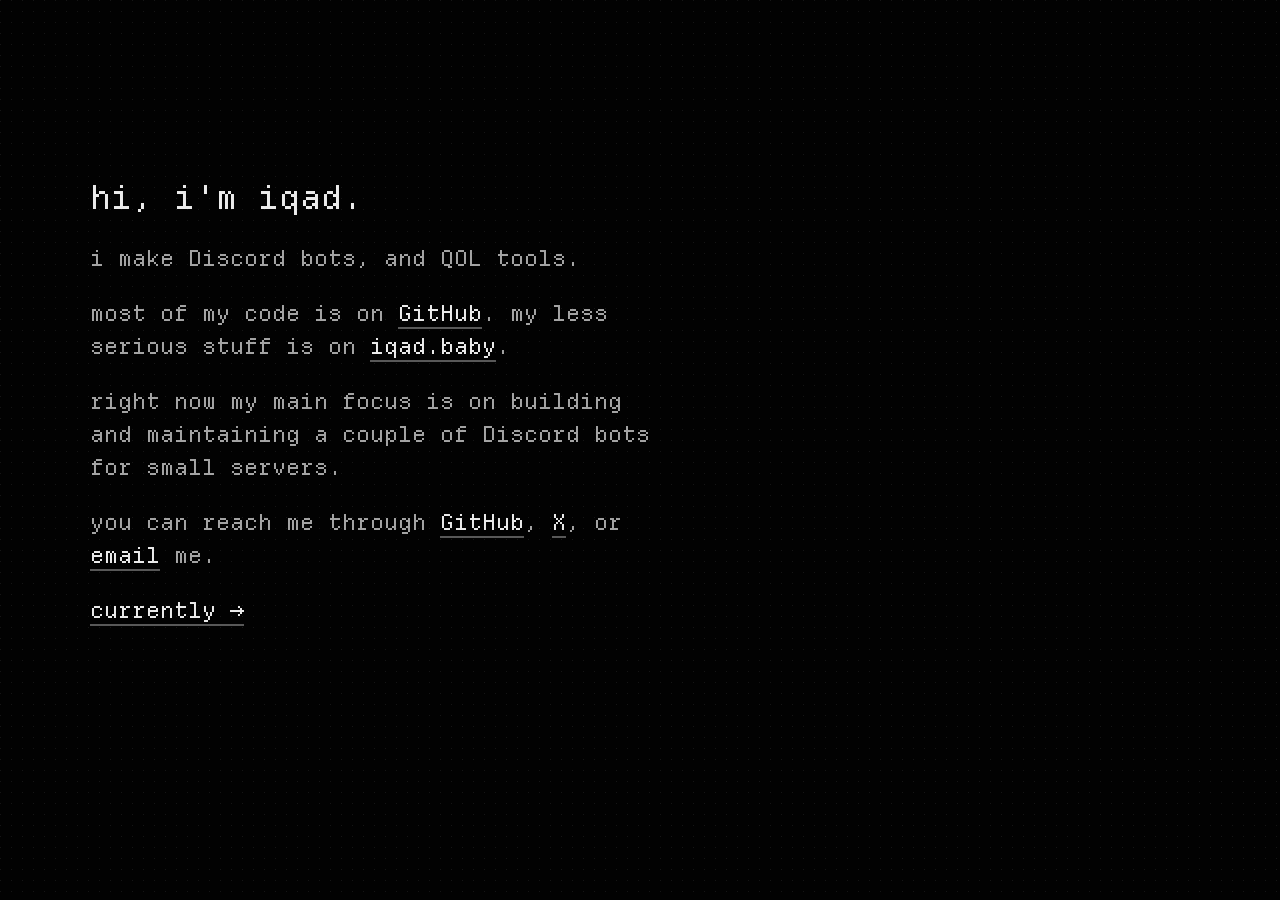
<file: index.html>
<!doctype html>
<html lang="en">
<head>
  <meta charset="utf-8" />
  <meta name="viewport" content="width=device-width, initial-scale=1" />
  <title>iqad</title>
  <meta name="description" content="Discord bots, backend experiments, and small tools by Vince." />
  <meta name="theme-color" content="#141414" />
  <meta property="og:type" content="website" />
  <meta property="og:url" content="https://iqad.me" />
  <meta property="og:title" content="iqad" />
  <meta property="og:description" content="Find out more about me." />
  <meta property="og:image" content="https://iqad.me/assets/iqad.png" />
  <meta property="og:image:alt" content="iqad mark" />
  <meta name="twitter:card" content="summary" />
  <meta name="twitter:title" content="iqad" />
  <meta name="twitter:description" content="Find out more about me." />
  <meta name="twitter:image" content="https://iqad.me/assets/iqad.png" />
  <link rel="icon" type="image/png" href="/assets/iqad.png" />
  <link rel="canonical" href="https://iqad.me" />
  <link rel="preload" href="assets/fonts/DepartureMono-Regular.woff2" as="font" type="font/woff2" crossorigin />
  <link rel="stylesheet" href="site.css?v=13" />
  <style>html:not(.is-ready) main{visibility:hidden}</style>
  <noscript><style>html:not(.is-ready) main{visibility:visible}.mark,h1,h1 .word,p,.stamp,.albums,.albums li{opacity:1!important;animation:none!important}</style></noscript>
</head>
<body class="home">
  <main>
    <h1>
      <span class="word" style="--i:0">hi,</span>
      <span class="word" style="--i:1">i'm</span>
      <span class="word" style="--i:2">iqad.</span>
    </h1>
    <p>
      i make Discord bots, and QOL tools.
    </p>
    <p>
      most of my code is on <a href="https://github.com/osfv">GitHub</a>.
      my less serious stuff is on <a href="https://iqad.baby">iqad.baby</a>.
    </p>
    <p>
      right now my main focus is on building and maintaining a couple of Discord bots for small servers.
    </p>
    <p>
      you can reach me through <a href="https://github.com/osfv">GitHub</a>, <a href="https://x.com/oxcipity">X</a>, or <a href="mailto:hi@iqad.baby">email</a> me.
    </p>
    <p>
      <a href="/now">currently →</a>
    </p>
  </main>

  <script src="site.js?v=1"></script>
  <script>
    (() => {
      const go = () => document.documentElement.classList.add('is-ready');
      const fail = setTimeout(go, 1600);
      const ready = (document.fonts && document.fonts.ready)
        ? document.fonts.ready
        : Promise.resolve();
      ready.then(() => { clearTimeout(fail); go(); }).catch(go);
    })();
  </script>
</body>
</html>
</file>
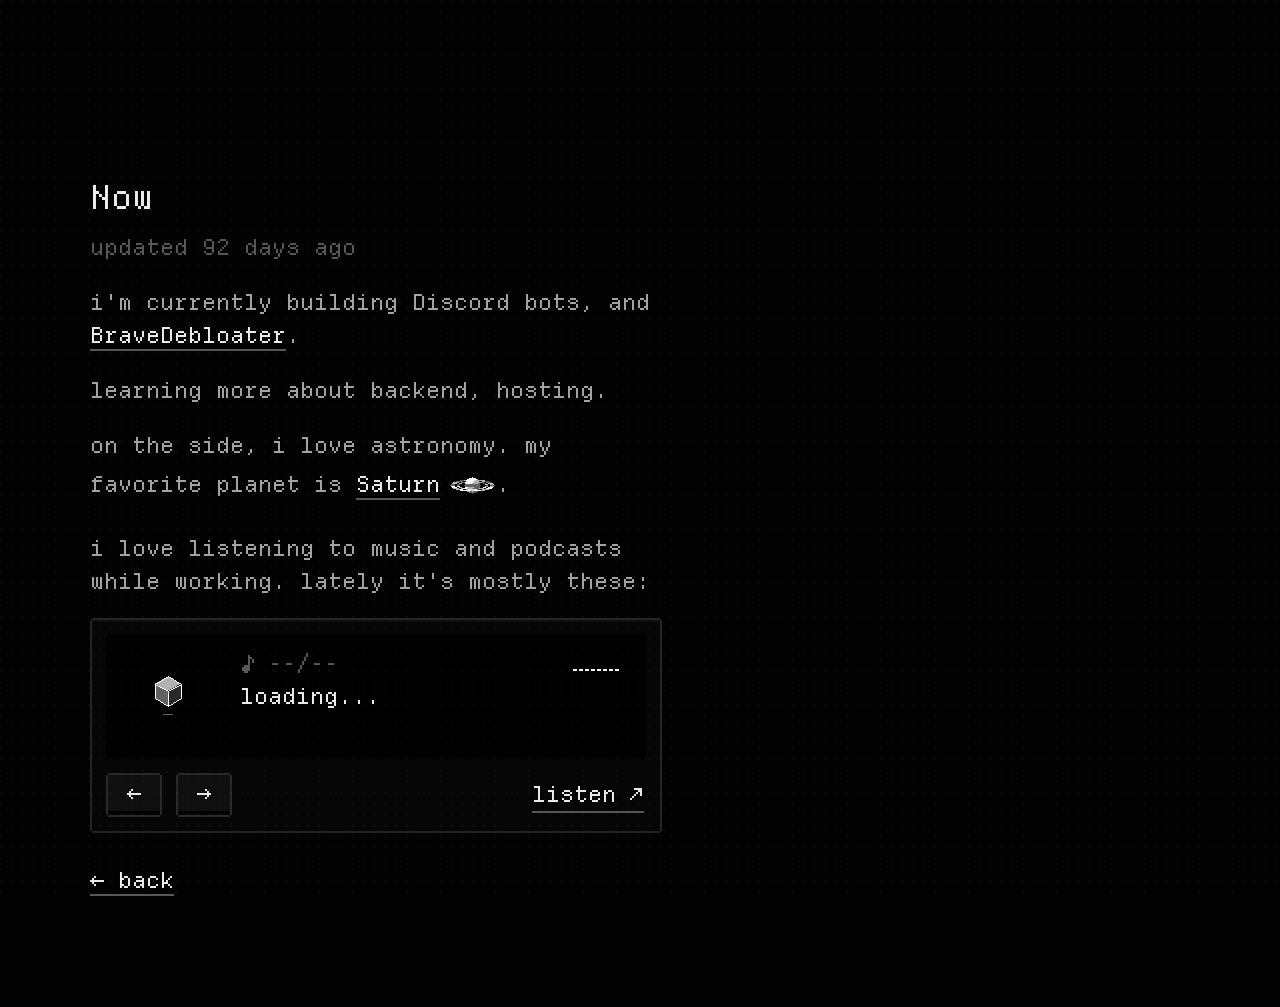
<file: now.html>
<!doctype html>
<html lang="en">
<head>
  <meta charset="utf-8" />
  <meta name="viewport" content="width=device-width, initial-scale=1" />
  <title>iqad — now</title>
  <meta name="description" content="What Vince is up to lately." />
  <meta name="theme-color" content="#141414" />
  <meta property="og:type" content="website" />
  <meta property="og:url" content="https://iqad.me/now" />
  <meta property="og:title" content="iqad — now" />
  <meta property="og:description" content="What I'm up to lately." />
  <meta property="og:image" content="https://iqad.me/assets/iqad.png" />
  <meta name="twitter:card" content="summary" />
  <meta name="twitter:title" content="iqad — now" />
  <meta name="twitter:description" content="What I'm up to lately." />
  <meta name="twitter:image" content="https://iqad.me/assets/iqad.png" />
  <link rel="icon" type="image/png" href="/assets/iqad.png" />
  <link rel="canonical" href="https://iqad.me/now" />
  <link rel="preload" href="assets/fonts/DepartureMono-Regular.woff2" as="font" type="font/woff2" crossorigin />
  <link rel="stylesheet" href="site.css?v=13" />
  <style>
    html:not(.is-ready) main{visibility:hidden}
    html:not(.is-loading) .player{visibility:hidden}
  </style>
  <noscript><style>html:not(.is-ready) main{visibility:visible}.mark,h1,h1 .word,p,.stamp{opacity:1!important;animation:none!important}</style></noscript>
</head>
<body>
  <main>
    <h1 style="--delay: 80ms">Now</h1>
    <p class="stamp" id="stamp" style="--delay: 200ms">updated recently</p>
    <p style="--delay: 380ms">
      i'm currently building Discord bots, and <a href="https://github.com/osfv/bravedebloater" target="_blank" rel="noopener">BraveDebloater</a>.
    </p>
    <p style="--delay: 500ms">
      learning more about backend, hosting.
    </p>
    <p style="--delay: 620ms">
      on the side, i love astronomy. my favorite planet is <a id="saturn-link" href="https://science.nasa.gov/gallery/saturn/" target="_blank" rel="noopener">Saturn</a><canvas class="saturn" width="48" height="48" aria-hidden="true"></canvas>.
    </p>
    <p style="--delay: 740ms">
      i love listening to music and podcasts while working. lately it's mostly these:
    </p>
    <div class="player" hidden>
      <div class="screen" aria-hidden="true">
        <div class="art-slot">
          <canvas class="art"></canvas>
          <canvas class="cube" width="44" height="44"></canvas>
        </div>
        <div class="readout">
          <div class="readout-top">
            <span class="readout-pos">♪ --/--</span>
            <canvas class="eq"></canvas>
            <span class="readout-time"></span>
          </div>
          <div class="readout-title"><span class="loading">loading...</span></div>
          <div class="readout-artist"></div>
        </div>
      </div>
      <div class="controls">
        <button class="key" type="button" data-step="-1" aria-label="previous song">←</button>
        <button class="key" type="button" data-step="1" aria-label="next song">→</button>
        <a class="listen" href="https://open.spotify.com" target="_blank" rel="noopener">listen ↗</a>
      </div>
    </div>
    <ol class="tracks">
      <!-- tracks:start -->
      <li data-time="2:01">
        <img src="/assets/albums/5QRKlBiD0ZW3ixvk7Bn8Wy.jpg" alt="" width="66" height="66" />
        <a class="song" href="https://open.spotify.com/track/5QRKlBiD0ZW3ixvk7Bn8Wy" target="_blank" rel="noopener">bowling</a>
        <span class="artist">rexv2, slayr</span>
      </li>
      <li data-time="2:00">
        <img src="/assets/albums/3LbF5bxBWacPwlRDIKa6uL.jpg" alt="" width="66" height="66" />
        <a class="song" href="https://open.spotify.com/track/3LbF5bxBWacPwlRDIKa6uL" target="_blank" rel="noopener">DcLikeDom</a>
        <span class="artist">rexv2</span>
      </li>
      <li data-time="2:31">
        <img src="/assets/albums/5QWWqRzhYC2O4aXctWdr0x.jpg" alt="" width="66" height="66" />
        <a class="song" href="https://open.spotify.com/track/5QWWqRzhYC2O4aXctWdr0x" target="_blank" rel="noopener">Production Deal</a>
        <span class="artist">406ahmad, Nine Vicious</span>
      </li>
      <!-- tracks:end -->
    </ol>
    <p style="--delay: 1260ms">
      <a href="/">← back</a>
    </p>
  </main>

  <script src="site.js?v=1"></script>
  <script>
    (() => {
      const html = document.documentElement;
      const reduce = matchMedia('(prefers-reduced-motion: reduce)').matches;
      const wait = ms => new Promise(r => setTimeout(r, ms));
      const covers = Promise.all(
        [...document.querySelectorAll('.tracks img')].map(img => img.decode().catch(() => {}))
      );
      const tracks = () => {
        html.classList.add('is-tracks');
        document.dispatchEvent(new Event('tracks'));
      };
      let armed = false;
      const copy = () => {
        html.classList.add('is-ready');
        if (armed) return;
        armed = true;
        if (reduce) {
          html.classList.add('is-loading');
          tracks();
          return;
        }
        wait(860).then(() => {
          html.classList.add('is-loading');
          return Promise.race([Promise.all([covers, wait(840)]), wait(4000)]);
        }).then(tracks);
      };
      const fail = setTimeout(copy, 1600);
      const ready = (document.fonts && document.fonts.ready)
        ? document.fonts.ready
        : Promise.resolve();
      ready.then(() => { clearTimeout(fail); copy(); }).catch(copy);
    })();
    (() => {
      const el = document.getElementById('stamp');
      if (!el) return;
      const LAST_UPDATED = '2026-09-04';
      const then = new Date(LAST_UPDATED + 'T00:00:00');
      const today = new Date();
      const days = Math.floor(
        (Date.UTC(today.getFullYear(), today.getMonth(), today.getDate()) -
         Date.UTC(then.getFullYear(), then.getMonth(), then.getDate())) / 86400000
      );
      el.textContent =
        days <= 0 ? 'updated today' :
        days === 1 ? 'updated yesterday' :
        'updated ' + days + ' days ago';
    })();

    (() => {
      const canvas = document.querySelector('canvas.cube');
      if (!canvas) return;
      if (matchMedia('(prefers-reduced-motion: reduce)').matches) return;
      const html = document.documentElement;
      const ctx = canvas.getContext('2d');

      const W = 44, H = 44;
      const dpr = Math.max(1, Math.min(3, window.devicePixelRatio || 1));
      canvas.width = W * dpr;
      canvas.height = H * dpr;
      canvas.style.width = W + 'px';
      canvas.style.height = H + 'px';
      ctx.setTransform(dpr, 0, 0, dpr, 0, 0);

      const S = 9, TILT = 0.6, STEP = Math.PI / 12, FRAME = 70;
      const cx = 22, cy = 21, FLOOR = 40, HOP = 4;
      const QUARTER = Math.PI / 2;

      const V = [];
      for (const x of [-1, 1]) for (const y of [-1, 1]) for (const z of [-1, 1]) V.push([x, y, z]);
      const FACES = [
        { v: [4, 5, 7, 6], n: [1, 0, 0] },
        { v: [0, 1, 3, 2], n: [-1, 0, 0] },
        { v: [2, 3, 7, 6], n: [0, 1, 0] },
        { v: [0, 1, 5, 4], n: [0, -1, 0] },
        { v: [1, 3, 7, 5], n: [0, 0, 1] },
        { v: [0, 2, 6, 4], n: [0, 0, -1] },
      ];
      const LIGHT = (() => {
        const l = [-0.4, 0.7, 0.6];
        const m = Math.hypot(...l);
        return l.map(c => c / m);
      })();

      function rotate([x, y, z], a) {
        const rx = x * Math.cos(a) + z * Math.sin(a);
        const rz = -x * Math.sin(a) + z * Math.cos(a);
        return [rx, y * Math.cos(TILT) - rz * Math.sin(TILT), y * Math.sin(TILT) + rz * Math.cos(TILT)];
      }
      function pix(x, y, a) {
        ctx.fillStyle = 'rgba(255,255,255,' + a + ')';
        ctx.fillRect(x, y, 1, 1);
      }
      function line([x0, y0], [x1, y1]) {
        x0 = Math.round(x0); y0 = Math.round(y0);
        x1 = Math.round(x1); y1 = Math.round(y1);
        const dx = Math.abs(x1 - x0), dy = -Math.abs(y1 - y0);
        const sx = x0 < x1 ? 1 : -1, sy = y0 < y1 ? 1 : -1;
        let err = dx + dy;
        for (;;) {
          pix(x0, y0, 1);
          if (x0 === x1 && y0 === y1) return;
          const e2 = 2 * err;
          if (e2 >= dy) { err += dy; x0 += sx; }
          if (e2 <= dx) { err += dx; y0 += sy; }
        }
      }
      function inside(px, py, q) {
        let sign = 0;
        for (let i = 0; i < 4; i++) {
          const [ax, ay] = q[i], [bx, by] = q[(i + 1) % 4];
          const c = (bx - ax) * (py - ay) - (by - ay) * (px - ax);
          if (c === 0) continue;
          if (sign && Math.sign(c) !== sign) return false;
          sign = Math.sign(c);
        }
        return true;
      }

      function draw(phase) {
        ctx.clearRect(0, 0, W, H);
        const t = (phase % QUARTER) / QUARTER;
        const hop = Math.round(Math.sin(t * Math.PI) * HOP);

        const shadow = 9 - hop;
        for (let x = cx - shadow; x < cx + shadow; x++) pix(x, FLOOR, 0.38);

        const pts = V.map(v => {
          const [x, y] = rotate(v.map(c => c * S), phase);
          return [cx + x, cy - hop - y];
        });
        const visible = FACES
          .map(f => ({ q: f.v.map(i => pts[i]), n: rotate(f.n, phase) }))
          .filter(f => f.n[2] > 0.001);

        for (const f of visible) {
          const d = f.n[0] * LIGHT[0] + f.n[1] * LIGHT[1] + f.n[2] * LIGHT[2];
          const a = d > 0.75 ? 0.7 : d > 0.2 ? 0.38 : 0.16;
          for (let y = 0; y < H; y++) {
            for (let x = 0; x < W; x++) {
              if (inside(x + 0.5, y + 0.5, f.q)) pix(x, y, a);
            }
          }
        }
        for (const f of visible) {
          for (let i = 0; i < 4; i++) line(f.q[i], f.q[(i + 1) % 4]);
        }
      }

      let phase = 0, last = 0;
      function tick(t) {
        if (html.classList.contains('is-tracks')) return;
        requestAnimationFrame(tick);
        if (!html.classList.contains('is-loading')) return;
        if (last && t - last < FRAME) return;
        last = t;
        draw(phase);
        phase += STEP;
      }
      requestAnimationFrame(tick);
    })();

    (() => {
      const canvas = document.querySelector('canvas.saturn');
      if (!canvas) return;
      const ctx = canvas.getContext('2d');
      const reduce = matchMedia('(prefers-reduced-motion: reduce)').matches;

      const W = 48, H = 48;
      const dpr = Math.max(1, Math.min(3, window.devicePixelRatio || 1));
      canvas.width = W * dpr;
      canvas.height = H * dpr;
      canvas.style.width = W + 'px';
      canvas.style.height = H + 'px';
      ctx.setTransform(dpr, 0, 0, dpr, 0, 0);
      ctx.imageSmoothingEnabled = false;

      const cx = 24, cy = 23;
      const PR = 8;
      const RXO = 22, RYO = 6;
      const RXI = 13, RYI = 3.4;
      const CXO = 17.4, CYO = 4.7;
      const CXI = 15.8, CYI = 4.2;
      const mrx = 20, mry = 10;

      function inEll(dx, dy, rx, ry) {
        return (dx * dx) / (rx * rx) + (dy * dy) / (ry * ry) <= 1;
      }
      function inPlanet(dx, dy) {
        return dx * dx + dy * dy <= PR * PR;
      }
      function shade(a) {
        if (a < 0.12) return 0;
        if (a >= 0.82) return 1;
        if (a >= 0.52) return 0.7;
        return 0.38;
      }
      function pix(x, y, a) {
        const q = shade(a);
        if (!q) return;
        ctx.fillStyle = 'rgba(255,255,255,' + q + ')';
        ctx.fillRect(x, y, 1, 1);
      }

      let ringSpeed = 0.28, ringTarget = 0.28, ringPhase = 0.6;
      let moonAmt = 0, moonTarget = 0, moonPhase = 0.9;
      let last = 0;
      const FRAME = 70;

      function ringAt(x, y) {
        const dx = x - cx, dy = y - cy;
        if (!inEll(dx, dy, RXO, RYO) || inEll(dx, dy, RXI, RYI)) return 0;
        if (inEll(dx, dy, CXO, CYO) && !inEll(dx, dy, CXI, CYI)) return 0;
        const ang = Math.atan2(dy / RYO, dx / RXO);
        const spark = Math.sin(ang * 8 + ringPhase * 5);
        const front = dy > 0;
        const base = front ? 0.95 : 0.42;
        return spark > 0.2 ? Math.min(1, base + 0.22) : base * 0.68;
      }

      function frame(t) {
        if (!reduce) requestAnimationFrame(frame);
        const dt = last ? t - last : FRAME;
        if (t - last < FRAME && last) return;
        last = t || 1;

        ringSpeed += (ringTarget - ringSpeed) * 0.35;
        moonAmt += (moonTarget - moonAmt) * 0.35;
        moonAmt = Math.round(moonAmt * 4) / 4;
        ringPhase += (dt / 2400) * ringSpeed;
        moonPhase += (dt / 1700) * (0.4 + 2.4 * moonAmt);

        ctx.clearRect(0, 0, W, H);

        const moonX = Math.round(cx + mrx * Math.cos(moonPhase));
        const moonY = Math.round(cy + mry * Math.sin(moonPhase));
        const moonFront = Math.sin(moonPhase) > 0.1;

        if (moonAmt > 0.15 && !moonFront) {
          pix(moonX, moonY, 0.5 * moonAmt);
          pix(moonX + 1, moonY, 0.5 * moonAmt);
          pix(moonX, moonY + 1, 0.35 * moonAmt);
          pix(moonX + 1, moonY + 1, 0.35 * moonAmt);
        }

        for (let y = 0; y < H; y++) {
          for (let x = 0; x < W; x++) {
            if (y - cy > 0) continue;
            const a = ringAt(x, y);
            if (!a) continue;
            if (inPlanet(x - cx, y - cy)) continue;
            pix(x, y, a);
          }
        }

        for (let y = 0; y < H; y++) {
          for (let x = 0; x < W; x++) {
            const dx = x - cx, dy = y - cy;
            if (!inPlanet(dx, dy)) continue;
            let light = 0.7 - (dx / PR) * 0.38 - (dy / PR) * 0.42;
            if (Math.abs(dy) <= 1) light *= 0.42;
            if (dx <= -3 && dy <= -3) light += 0.25;
            pix(x, y, light);
          }
        }

        for (let y = 0; y < H; y++) {
          for (let x = 0; x < W; x++) {
            if (y - cy <= 0) continue;
            const a = ringAt(x, y);
            if (a) pix(x, y, a);
          }
        }

        if (moonAmt > 0.15 && moonFront) {
          pix(moonX, moonY, moonAmt);
          pix(moonX + 1, moonY, moonAmt);
          pix(moonX, moonY + 1, 0.72 * moonAmt);
          pix(moonX + 1, moonY + 1, 0.72 * moonAmt);
        }
      }

      if (reduce) frame(0);
      else requestAnimationFrame(frame);

      const link = document.getElementById('saturn-link');
      const on  = () => { ringTarget = 2.8; moonTarget = 1; };
      const off = () => { ringTarget = 0.28; moonTarget = 0; };
      [canvas, link].forEach(el => {
        if (!el) return;
        el.addEventListener('pointerenter', on);
        el.addEventListener('pointerleave', off);
      });
    })();

    (() => {
      const html = document.documentElement;
      const player = document.querySelector('.player');
      const list = document.querySelector('.tracks');
      if (!player || !list) return;
      const reduce = matchMedia('(prefers-reduced-motion: reduce)').matches;

      const tracks = [...list.querySelectorAll('li')].map(li => ({
        img: li.querySelector('img'),
        title: li.querySelector('.song').textContent.trim(),
        href: li.querySelector('.song').href,
        artist: li.querySelector('.artist').textContent.trim(),
        time: li.dataset.time || '',
      }));
      if (!tracks.length) return;

      player.hidden = false;
      list.classList.add('sr-only');
      list.querySelectorAll('a').forEach(a => { a.tabIndex = -1; });

      const $ = s => player.querySelector(s);
      const art = $('.art'), eq = $('.eq'), pos = $('.readout-pos'), time = $('.readout-time');
      const title = $('.readout-title'), artist = $('.readout-artist'), listen = $('.listen');

      const FRAME = 70;
      const GLYPHS = 'abcdefghijklmnopqrstuvwxyz0123456789#$%&*+=?';
      const dpr = Math.max(1, Math.min(3, window.devicePixelRatio || 1));
      const pad = n => String(n).padStart(2, '0');

      let index = 0, artIndex = 0, booted = false, awake = false;

      // cover art: 0 = chunkiest, 1 = resting, 2 = fine, 3 = original
      const LOW = 0, REST = 1, SHARP = 3;
      const actx = art.getContext('2d');
      const scratch = document.createElement('canvas');
      const sctx = scratch.getContext('2d');
      let size = 0, level = LOW, target = LOW, artTimer = 0, switching = false;

      function fit() {
        size = art.clientWidth;
        art.width = size * dpr;
        art.height = size * dpr;
        actx.setTransform(dpr, 0, 0, dpr, 0, 0);
      }
      function paint() {
        const img = tracks[artIndex].img;
        actx.clearRect(0, 0, size, size);
        if (!booted || !img.naturalWidth) return;
        const cells = [11, size / 3, size][level];
        if (!cells) {
          actx.imageSmoothingEnabled = true;
          actx.drawImage(img, 0, 0, size, size);
          return;
        }
        scratch.width = scratch.height = cells;
        sctx.imageSmoothingEnabled = false;
        sctx.drawImage(img, 0, 0, cells, cells);
        actx.imageSmoothingEnabled = false;
        actx.drawImage(scratch, 0, 0, size, size);
      }
      function stepArt(done) {
        clearTimeout(artTimer);
        if (reduce) level = target;
        const tick = () => {
          if (level !== target) level += level < target ? 1 : -1;
          paint();
          if (level !== target) artTimer = setTimeout(tick, FRAME);
          else if (done) done();
        };
        tick();
      }
      const settle = () => (awake ? SHARP : REST);
      function switchArt() {
        switching = true;
        target = LOW;
        stepArt(() => {
          artIndex = index;
          paint();
          artTimer = setTimeout(() => {
            switching = false;
            target = settle();
            stepArt();
          }, reduce ? 0 : FRAME);
        });
      }

      // readout text
      const typing = new Map();
      let marquee = 0;
      function typeIn(el, text) {
        clearTimeout(typing.get(el));
        const chars = [...text];
        let f = 0;
        const tick = () => {
          f++;
          const settled = reduce ? chars.length : Math.floor(chars.length * f / 6);
          el.textContent = chars.map((ch, i) =>
            i < settled || ch === ' ' ? ch : GLYPHS[Math.random() * GLYPHS.length | 0]
          ).join('');
          if (settled < chars.length) typing.set(el, setTimeout(tick, 50));
          else {
            typing.delete(el);
            if (el === title && awake) startMarquee();
          }
        };
        tick();
      }
      function stopMarquee() {
        clearTimeout(marquee);
        title.classList.remove('is-scrolling');
        if (booted && !typing.has(title)) title.textContent = tracks[index].title;
      }
      function startMarquee() {
        stopMarquee();
        if (reduce || typing.has(title)) return;
        if (title.scrollWidth <= title.clientWidth) return;
        const loop = [...(tracks[index].title + '    ')];
        let k = 0;
        title.classList.add('is-scrolling');
        const tick = () => {
          k = (k + 1) % loop.length;
          title.textContent = loop.slice(k).concat(loop.slice(0, k)).join('');
          marquee = setTimeout(tick, k === 0 ? 1400 : 180);
        };
        marquee = setTimeout(tick, 900);
      }

      // equalizer
      const EW = 46, EH = 16, BARS = 8;
      const ectx = eq.getContext('2d');
      eq.width = EW * dpr;
      eq.height = EH * dpr;
      eq.style.width = EW + 'px';
      eq.style.height = EH + 'px';
      ectx.setTransform(dpr, 0, 0, dpr, 0, 0);
      const bars = reduce ? [3, 5, 2, 6, 4, 7, 3, 5] : new Array(BARS).fill(1);
      const goals = bars.slice();
      let eqTimer = 0;
      function drawEq() {
        ectx.clearRect(0, 0, EW, EH);
        bars.forEach((h, i) => {
          ectx.fillStyle = 'rgba(255,255,255,.38)';
          ectx.fillRect(i * 6, EH - h * 2, 4, h * 2);
          ectx.fillStyle = 'rgba(255,255,255,.94)';
          ectx.fillRect(i * 6, EH - h * 2, 4, 2);
        });
      }
      function eqTick() {
        eqTimer = 0;
        let moving = false;
        for (let i = 0; i < BARS; i++) {
          if (!awake) goals[i] = 1;
          else if (bars[i] === goals[i] || Math.random() < 0.3) goals[i] = 1 + (Math.random() * 8 | 0);
          const d = goals[i] - bars[i];
          bars[i] += Math.sign(d) * Math.min(2, Math.abs(d));
          if (bars[i] !== 1 || awake) moving = true;
        }
        drawEq();
        if (moving) eqTimer = setTimeout(eqTick, 140);
      }
      drawEq();

      // tracks
      function show(i) {
        index = (i + tracks.length) % tracks.length;
        const t = tracks[index];
        pos.textContent = '♪ ' + pad(index + 1) + '/' + pad(tracks.length);
        time.textContent = t.time;
        listen.href = t.href;
        stopMarquee();
        typeIn(title, t.title);
        typeIn(artist, t.artist);
        switchArt();
      }
      function setAwake(on) {
        if (awake === on) return;
        awake = on;
        player.classList.toggle('is-awake', on);
        if (!booted) return;
        if (!switching) { target = settle(); stepArt(); }
        if (on) startMarquee(); else stopMarquee();
        if (!reduce && !eqTimer) eqTick();
      }

      let sleepTimer = 0;
      player.addEventListener('pointerenter', e => {
        if (e.pointerType === 'mouse') setAwake(true);
      });
      player.addEventListener('pointerleave', e => {
        if (e.pointerType === 'mouse' && !player.querySelector(':focus-visible')) setAwake(false);
      });
      player.addEventListener('pointerdown', e => {
        if (e.pointerType === 'mouse') return;
        setAwake(true);
        clearTimeout(sleepTimer);
        sleepTimer = setTimeout(() => setAwake(false), 6000);
      });
      player.addEventListener('focusin', () => setAwake(true));
      player.addEventListener('focusout', e => {
        if (!player.contains(e.relatedTarget) && !player.matches(':hover')) setAwake(false);
      });
      player.addEventListener('keydown', e => {
        if (e.key !== 'ArrowLeft' && e.key !== 'ArrowRight') return;
        e.preventDefault();
        show(index + (e.key === 'ArrowLeft' ? -1 : 1));
      });
      player.querySelectorAll('.key').forEach(key => {
        key.addEventListener('click', () => show(index + Number(key.dataset.step)));
      });

      new ResizeObserver(() => { fit(); paint(); }).observe(art);

      function boot() {
        if (booted) return;
        booted = true;
        fit();
        show(0);
      }
      document.addEventListener('tracks', boot);
      if (html.classList.contains('is-tracks')) boot();
    })();
  </script>
</body>
</html>
</file>
<file: site.css>
@font-face {
  font-family: "Departure Mono";
  src: url("assets/fonts/DepartureMono-Regular.woff2") format("woff2");
  font-weight: 400;
  font-style: normal;
  font-display: block;
}

:root {
  color-scheme: dark;
  --bg: oklch(8% 0 0);
  --text: oklch(94% 0 0);
  --muted: oklch(72% 0 0);
  --dim: oklch(46% 0 0);
  --line: oklch(22% 0 0);
}

* { box-sizing: border-box; }

html {
  min-height: 100%;
  background: var(--bg);
  scrollbar-width: none;
}

html::-webkit-scrollbar,
body::-webkit-scrollbar { display: none; }

body {
  margin: 0;
  min-height: 100dvh;
  overflow-x: hidden;
  scrollbar-width: none;
  background: var(--bg);
  color: var(--muted);
  font: 400 22px/1.5 "Departure Mono", ui-monospace, monospace;
  -webkit-font-smoothing: none;
  font-smooth: never;
  font-synthesis: none;
}

body::before {
  content: "";
  position: fixed;
  inset: 0;
  z-index: 2;
  pointer-events: none;
  opacity: .08;
  background-image: url("data:image/svg+xml,%3Csvg xmlns='http://www.w3.org/2000/svg' width='11' height='11'%3E%3Crect width='1' height='1' fill='%23fff'/%3E%3C/svg%3E");
}

::selection { background: var(--text); color: var(--bg); }

html:not(.is-ready) main {
  visibility: hidden;
}

@view-transition { navigation: auto; }
::view-transition-old(root),
::view-transition-new(root) {
  animation-duration: 220ms;
  animation-timing-function: steps(4);
}

main {
  position: relative;
  z-index: 1;
  width: min(572px, calc(100vw - 32px));
  margin-left: clamp(22px, 7vw, 110px);
  padding-top: clamp(88px, 22vh, 176px);
  padding-bottom: 88px;
}

.mark {
  display: block;
  width: 72px;
  height: 72px;
  margin-bottom: 22px;
  image-rendering: pixelated;
  cursor: pointer;
  touch-action: manipulation;
  opacity: 0;
}

html.is-ready .mark {
  opacity: 1;
  animation: snap-in 280ms steps(3, end) 40ms both;
}

.saturn {
  display: inline-block;
  vertical-align: middle;
  width: 48px;
  height: 48px;
  margin: 0 0 0 8px;
  cursor: pointer;
  image-rendering: pixelated;
}

h1 {
  margin: 0 0 22px;
  color: var(--text);
  font-size: 33px;
  line-height: 1.333;
  font-weight: 400;
}

body:not(.home) h1 {
  margin-bottom: 11px;
  opacity: 0;
}

html.is-ready body:not(.home) h1 {
  opacity: 1;
  animation: snap-in 360ms steps(3, end) var(--delay, 0ms) both;
}

h1 .word {
  display: inline-block;
  opacity: 0;
}

html.is-ready h1 .word {
  opacity: 1;
  animation: snap-in 320ms steps(3, end) calc(40ms + var(--i, 0) * 80ms) both;
}

.stamp {
  margin: 0 0 22px;
  color: var(--dim);
  opacity: 0;
}

html.is-ready .stamp {
  opacity: 1;
  animation: snap-in 360ms steps(3, end) var(--delay, 0ms) both;
}

p {
  margin: 0 0 22px;
  opacity: 0;
}

html.is-ready p:not(.section-label) {
  opacity: 1;
  animation: snap-in 360ms steps(3, end) var(--delay, 0ms) both;
}

html.is-ready body.home p:nth-of-type(1) { animation-delay: 280ms; }
html.is-ready body.home p:nth-of-type(2) { animation-delay: 360ms; }
html.is-ready body.home p:nth-of-type(3) { animation-delay: 440ms; }
html.is-ready body.home p:nth-of-type(4) { animation-delay: 520ms; }
html.is-ready body.home p:nth-of-type(5) { animation-delay: 600ms; }

a {
  position: relative;
  color: var(--text);
  text-decoration: none;
  box-shadow: 0 2px 0 var(--dim);
  transition: box-shadow 0s 160ms;
}

/* difference blend turns the light text dark wherever the fill has reached it */
a::after {
  content: "";
  position: absolute;
  inset: 0 0 -2px;
  background: var(--text);
  mix-blend-mode: difference;
  pointer-events: none;
  clip-path: inset(0 100% 0 0);
  transition: clip-path 160ms steps(4, start);
}

a:hover {
  box-shadow: 0 2px 0 transparent;
  transition-delay: 0s;
}

a:hover::after {
  clip-path: inset(0);
}

a:focus-visible {
  outline: 2px solid var(--text);
  outline-offset: 4px;
}

/* 4 offset shadows draw a 2px border with the corner pixels knocked out */
.player,
.screen,
.key {
  --ring:
    0 -2px 0 var(--edge),
    0 2px 0 var(--edge),
    -2px 0 0 var(--edge),
    2px 0 0 var(--edge);
}

.player {
  --edge: oklch(26% 0 0);
  margin: 0 2px 33px;
  padding: 14px;
  background: oklch(12% 0 0);
  box-shadow: inset 0 2px 0 oklch(17% 0 0), var(--ring);
}

html.is-loading .player {
  animation: snap-in 360ms steps(3, end) both;
}

.screen {
  --edge: oklch(4% 0 0);
  display: grid;
  grid-template-columns: 99px minmax(0, 1fr);
  gap: 22px;
  margin: 2px;
  padding: 11px;
  background: oklch(6% 0 0);
  box-shadow: var(--ring);
}

.art-slot {
  position: relative;
  width: 99px;
  height: 99px;
}

.art {
  display: block;
  width: 100%;
  height: 100%;
  image-rendering: pixelated;
  filter: grayscale(1) contrast(1.15) brightness(.82);
  transition: filter 220ms steps(3);
}

.player.is-awake .art { filter: none; }

.cube {
  position: absolute;
  inset: 0;
  margin: auto;
  image-rendering: pixelated;
}

html.is-tracks .cube { display: none; }

.readout {
  min-width: 0;
  line-height: 33px;
}

.readout-top {
  display: flex;
  align-items: center;
  gap: 14px;
  color: var(--dim);
}

.eq { margin-left: auto; }

.readout-title,
.readout-artist {
  overflow: hidden;
  white-space: pre;
  text-overflow: ellipsis;
}

.readout-title { color: var(--text); }
.readout-title.is-scrolling { text-overflow: clip; }
.readout-artist { color: var(--dim); }

.controls {
  display: flex;
  align-items: center;
  gap: 18px;
  margin-top: 18px;
  padding: 0 2px 2px;
}

.key {
  --edge: oklch(28% 0 0);
  width: 52px;
  height: 40px;
  padding: 0 0 4px;
  border: 0;
  font: inherit;
  line-height: 1;
  color: var(--text);
  background: oklch(17% 0 0);
  box-shadow: inset 0 -4px 0 oklch(10% 0 0), var(--ring);
  cursor: pointer;
  touch-action: manipulation;
}

.key:hover { background: oklch(21% 0 0); }

.key:active {
  transform: translateY(2px);
  padding-bottom: 2px;
  box-shadow: inset 0 -2px 0 oklch(10% 0 0), var(--ring);
}

.key:focus-visible {
  outline: 2px solid var(--text);
  outline-offset: 4px;
}

.listen { margin-left: auto; }

.loading {
  display: inline-block;
  width: 10ch;
  overflow: hidden;
  white-space: nowrap;
  animation: dots 1120ms steps(4, jump-none) infinite;
}

@keyframes dots {
  from { width: 7ch; }
  to { width: 10ch; }
}

.tracks {
  list-style: none;
  margin: 0 0 22px;
  padding: 0;
}

.tracks li {
  display: grid;
  grid-template-columns: 66px 1fr;
  column-gap: 22px;
  margin-bottom: 22px;
}

.tracks img {
  grid-row: span 2;
  image-rendering: pixelated;
  filter: grayscale(1);
}

.tracks .artist { color: var(--dim); }

.sr-only {
  position: absolute;
  width: 1px;
  height: 1px;
  overflow: hidden;
  clip-path: inset(50%);
  white-space: nowrap;
}

@keyframes snap-in {
  from { opacity: 0; }
  to { opacity: 1; }
}

@media (max-width: 560px) {
  main { padding-top: 72px; margin-left: 16px; }
  body { font-size: 22px; }
  .screen { grid-template-columns: 66px minmax(0, 1fr); gap: 14px; }
  .art-slot { width: 66px; height: 66px; }
  .readout { line-height: 22px; }
}

@media (prefers-reduced-motion: reduce) {
  html.is-ready .mark,
  html.is-ready h1,
  html.is-ready h1 .word,
  html.is-ready p,
  html.is-ready .stamp,
  html.is-loading .player {
    animation: none !important;
    opacity: 1;
  }

  a,
  a::after {
    transition: none;
  }
}
</file>
